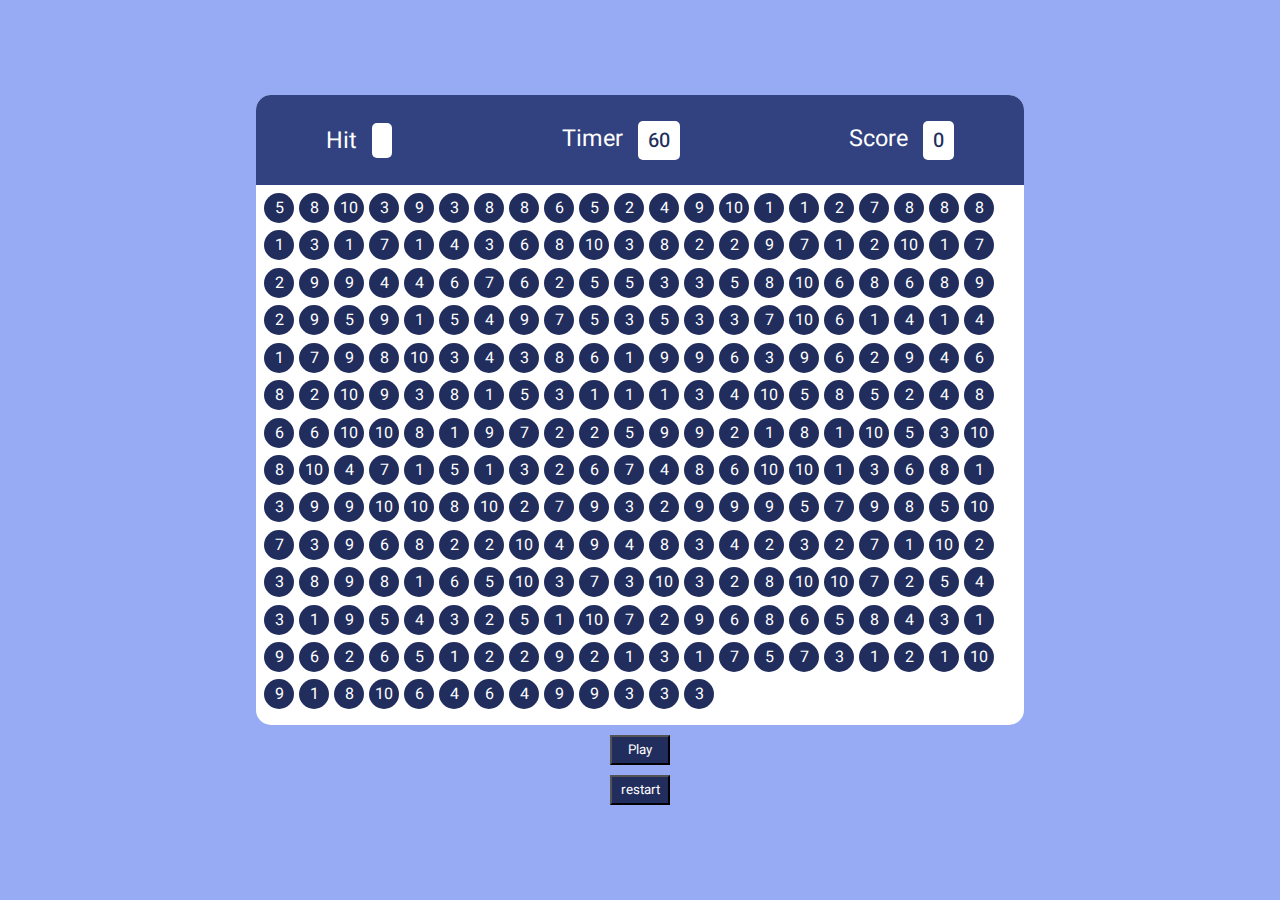
<file: bubblegame/index.html>
<!DOCTYPE html>
<html lang="en">

<head>
    <meta charset="UTF-8">
    <meta name="viewport" content="width=device-width, initial-scale=1.0">
    <title>Bubble Game</title>
    <link rel="stylesheet" href="style.css">
</head>

<body>
    <div class="main">
        <div id="panel">
            <div id="ptop">

                <div class="element">
                    <h3>Hit</h3>
                    <div class="box" id ="hitval"></div>
                </div>

                <div class="element">
                    <h3>Timer</h3>
                    <div class="box" id ="timerval">60</div>
                </div>
                <div class="element">
                    <h3>Score</h3>
                    <div class="box" id = "scoreval">0</div>
                </div>
            </div>

            <div class="pbottom">
                    
            </div>
        </div>

        <div class="footer">
            <button id="play">Play</button>
        </div>

        <div class="footer">
            <button id="restart">restart</button>
        </div>

     
    </div>
    

</body>

<script src="work.js"></script>
</html>
</file>
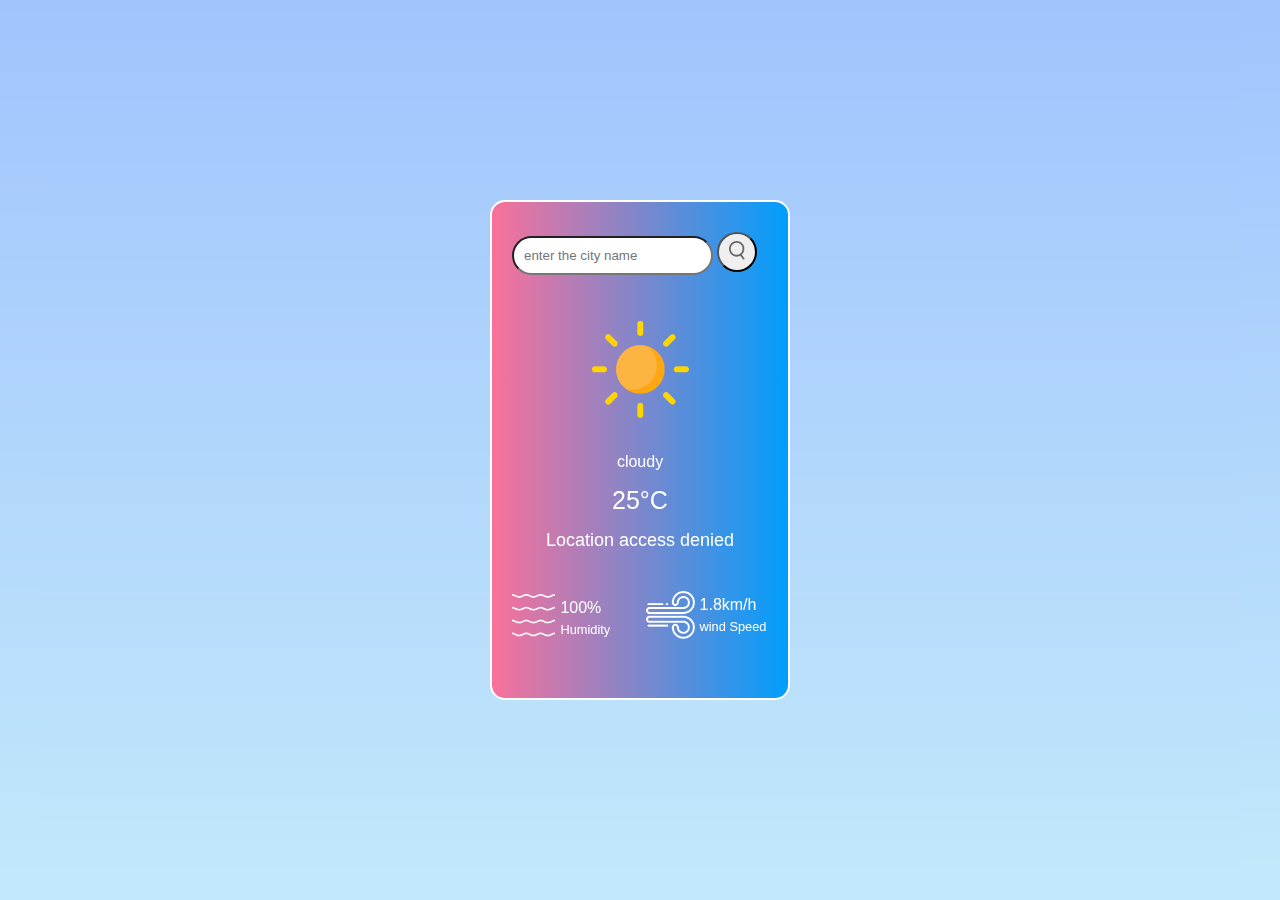
<file: weatherApp/index.html>
<!DOCTYPE html>
<html lang="en">

<head>
    <meta charset="UTF-8">
    <meta name="viewport" content="width=device-width, initial-scale=1.0">
    <title>WeatherApp</title>
    <link rel="stylesheet" href="style.css">
</head>

<body>
    <section class=" card">
        <div class="search">
            <input type="text" name="" id="searchBar" placeholder="enter the city name" spellcheck="false"> 
            <button><img src="images/search.png" alt=""></button>
        </div>

        <div class="weatherimage">
            <img src="images/clear.png" alt="" id = "weather-icon">
            <p id ="type">cloudy</p>
        </div>

        <div class="temperature">  
                25°C
        </div>

        <div class="city">
            
                Nagpur
            
        </div>
        <div class="windHumidity">

            <div class="humidity">
                <img src="images/humidity.png" alt="">
                <div class="info">
                    <p class="percentage">100%</p>
                    <p class="word">Humidity</p>
                </div>

            </div>

            <div class="wind">
                <img src="images/wind.png" alt="">
                <div class="info">
                    <p class="speed">1.8km/h</p>
                    <p class="word">wind Speed</p>
                </div>
            </div>
        </div>
        <div class></div>
    </section>


</body>
<script src="work.js"></script>

</html>
</file>
<file: bubblegame/style.css>
@import url('https://fonts.googleapis.com/css2?family=Heebo:wght@100..900&display=swap');
* {
    margin: 0;
    padding: 0;
    box-sizing: border-box;
    font-family: Heebo;
}

html,
body {
    width: 100%;
    height: 100%;

}

.main {
    width: 100%;
    height: 100%;
    display: flex;
    flex-direction: column;
    justify-content: center;
    align-items: center;
    background-color: rgb(151, 170, 244);
    gap: 10px;
}

#panel {
    overflow: hidden;
    width: 60%;
    height: 70%;
    background-color: white;
    border-radius: 15px;
}

#ptop{
    width: 100%;
    height: 90px;
    background-color: rgb(50, 66, 128);
    display: flex;
    align-items: center;
    justify-content: space-between;
    padding: 10px;
}

.element h3{
    font-weight: 400;
}
.element{
  display: flex;
  gap:15px;
  padding: 3px 60px;
  color: white;
  font-size: 20px;
  font-weight: 500;
}
.box{
   color: rgb(33, 45, 93) ;
   padding: 5px 10px;
   background-color: white;
   border-radius: 5px;
}

.pbottom{
    height : calc(100% - 90px);
    padding:8px;
    gap : 0 5px;
    display: flex;
    flex-wrap: wrap;

}
.bubble {
    height: 30px;
    width: 30px;
    display : flex;
    justify-content: center;
    align-items: center;
    color: white;
    background-color:rgb(33, 45, 93) ;
    border-radius: 50%;
    transition: transform 0.2s ease-in-out;
}
.bubble:hover{
    background-color: rgb(10, 19, 49);
    cursor: pointer;
    transform: scale(1.1);
}
#play{
    width : 60px;
    height: 30px;
    background-color: rgb(33, 45, 93);
    color: white;
    
}
#restart{
    width : 60px;
    height: 30px;
    background-color: rgb(33, 45, 93);
    color: white;
}
</file>
<file: weatherApp/style.css>
* {
  margin: 0;
  padding: 0;
  box-sizing: border-box;
}

body {
  background: linear-gradient(to bottom, #a1c4fd, #c2e9fb);
  height: 100dvh;
  display: flex;
  justify-content: center;
  align-items: center;
  font-family: Arial, Helvetica, sans-serif;
  backdrop-filter: blur(15px);
  color: #FFFFFF;
}

.card {
  width: 300px;
  height: 500px;
  z-index: 1;
  border-radius: 15px;
  border: 2px solid white;
  background: linear-gradient(to right, #fa709a, #009efd);

}

.search {
  padding: 20px;
}

.search input {
  padding: 10px;
  border-radius: 99px;
  transition: transform 0.2s ease, border-color 0.2s ease;
}

.search input:hover,
.search input:focus {
  transform: scale(1.05);
  border-color: #66afe9;
  outline: none;
}

.search button {
  border-radius: 50%;
  width: 40px;
  height: 40px;
  margin-top: 10px;
}

.search button img {
  width: 16px;
}

.weatherimage {
  display: flex;
  justify-content: center;
  align-items: center;
  flex-direction: column;
}

.weatherimage img {
  width: 50%
}

.weatherimage p {
  padding-top : 10px 
}

.temperature {
  display: flex;
  justify-content: center;
  align-items: center;
  padding: 15px;
  font-size: 25px;
  overflow: hidden;

}

.city {
  display: flex;
  justify-content: center;
  align-items: center;
  font-size: 18px;
  overflow: hidden;
}

.windHumidity {
  padding: 20px;
  padding-top: 40px;
  display: flex;
  justify-content: space-around;
  align-items: center;
  gap: 25px;

}

.humidity,
.wind {
  display: flex;
  gap: 5px
}

.humidity img {
  width: 40%;
}

.wind img {
  width: 40%;
}

.info {
  display: flex;
  flex-direction: column;
  gap: 5px;
  margin-top: 5px;
}

.word {
  font-size: 1vw;
}

@media (max-width: 210px) {
  .windHumidity {
    flex-wrap: wrap;
  }
}


@media (max-width: 270px) {
  .search button {
    display: none;
   
  }
}
</file>
